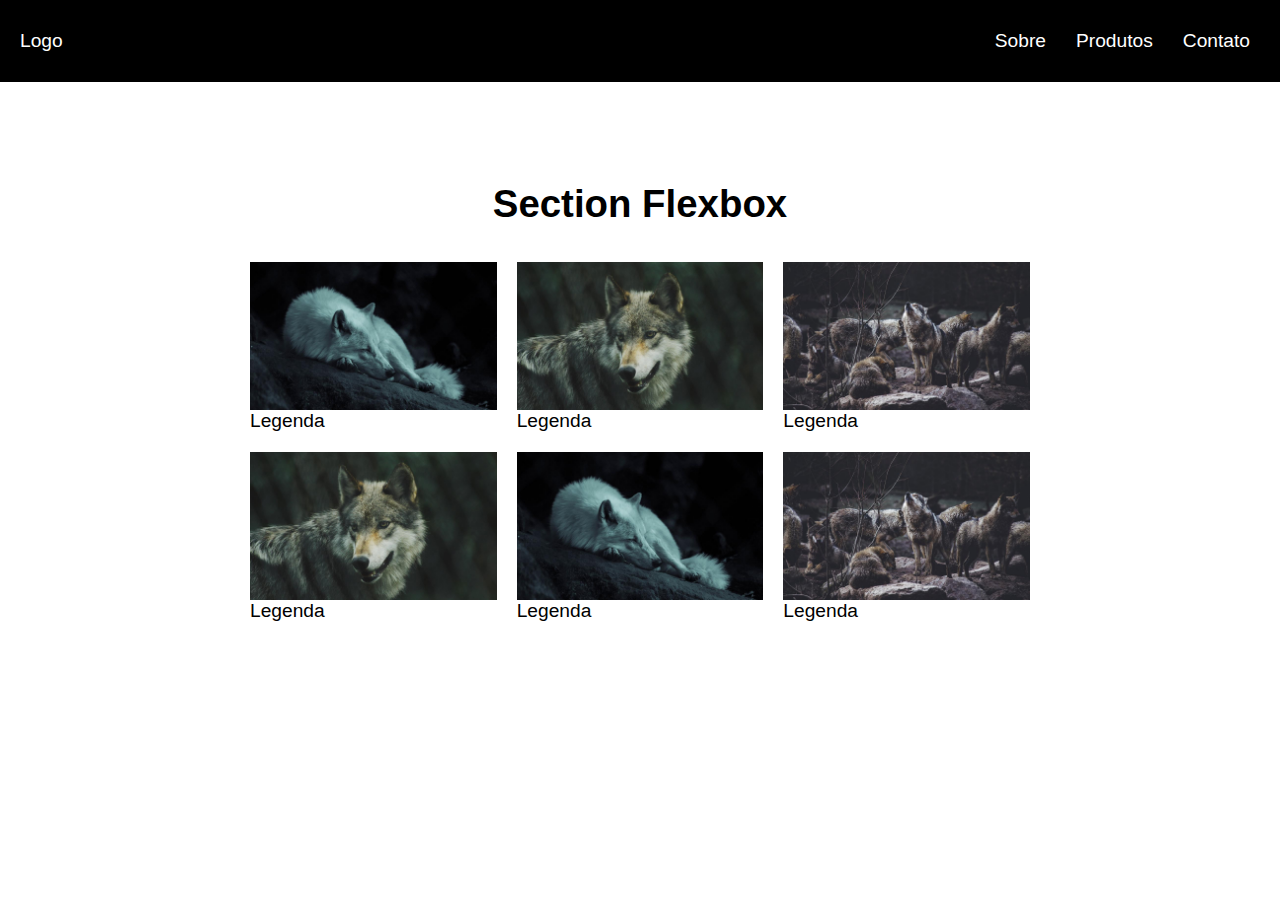
<file: index.html>
<!DOCTYPE html>
<html lang="pr-br">

<head>
    <meta charset="UTF-8">
    <meta http-equiv="X-UA-Compatible" content="IE=edge">
    <meta name="viewport" content="width=device-width, initial-scale=1.0">
    <title>Layout</title>
    <link rel="stylesheet" href="/style.css">
</head>

<body>
    <header class="header">
        <a href="">Logo</a>
        <nav>
            <ul class="menu">
                <li><a href="">Sobre</a></li>
                <li><a href="">Produtos</a></li>
                <li><a href="">Contato</a></li>
            </ul>
        </nav>
    </header>

    <h1>Section Flexbox </h1>

    <section class="flex">
        <div>
            <img src="/imagens/lobo1.jpg">
            <p>Legenda</p>
        </div>
        <div>
            <img src="/imagens/lobo2.jpg">
            <p>Legenda</p>
        </div>
        <div>
            <img src="/imagens/lobo3.jpg">
            <p>Legenda</p>
        </div>
        <div>
            <img src="/imagens/lobo2.jpg">
            <p>Legenda</p>
        </div>
        <div>
            <img src="/imagens/lobo1.jpg">
            <p>Legenda</p>
        </div>
        <div>
            <img src="/imagens/lobo3.jpg">
            <p>Legenda</p>
        </div>
      
    </section>


</body>

</html>
</file>
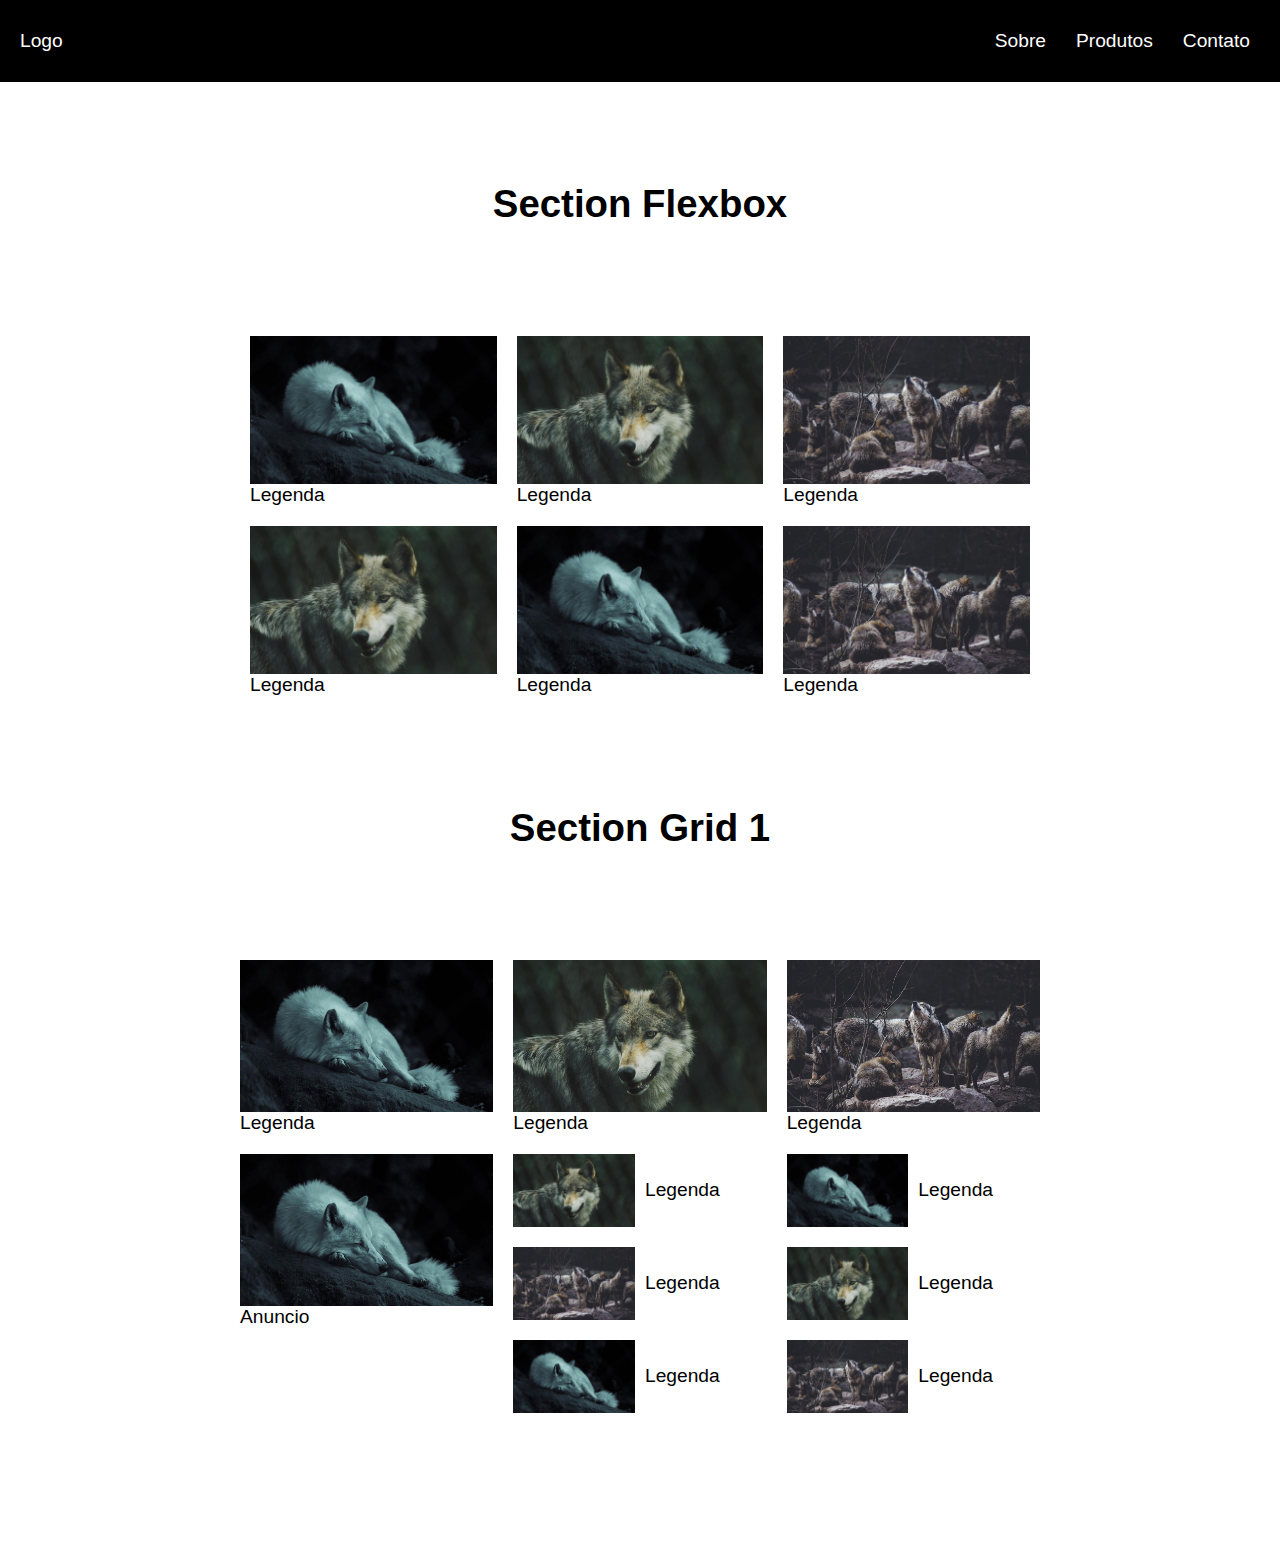
<file: grid1/index.html>
<!DOCTYPE html>
<html lang="pt-br">

<head>
    <meta charset="UTF-8">
    <meta http-equiv="X-UA-Compatible" content="IE=edge">
    <meta name="viewport" content="width=device-width, initial-scale=1.0">
    <title>Grid1</title>
    <link rel="stylesheet" href="/grid1/style.css">
</head>

<body>
   <header class="header">
      <a href="">Logo</a> 
       <nav> 
           <ul class="menu">
               <li><a href="">Sobre</a></li>
               <li><a href="">Produtos</a></li>
               <li><a href="">Contato</a></li>
           </ul>
       </nav>
   </header>

        <h1>Section Flexbox</h1>

        <section class="flex">
            <div>
                <img src="/grid1/images/lobo1.jpg" alt="">Legenda
            </div>
            <div>
                <img src="/grid1/images/lobo2.jpg" alt="">Legenda
            </div>
            <div>
                <img src="/grid1/images/lobo3.jpg" alt="">Legenda
            </div>
            <div>
                <img src="/grid1/images/lobo2.jpg" alt="">Legenda
            </div>

            <div>
                <img src="/grid1/images/lobo1.jpg" alt="">Legenda
            </div>
            <div>
                <img src="/grid1/images/lobo3.jpg" alt="">Legenda
            </div>
            

        </section>

        <h1>Section Grid 1</h1>
        <section class="grid1">
            <div>
                <img src="/grid1/images/lobo1.jpg" alt="">Legenda
            </div>
            <div>
                <img src="/grid1/images/lobo2.jpg" alt="">Legenda
            </div>
            <div>
                <img src="/grid1/images/lobo3.jpg" alt="">Legenda
            </div>
            <div>
                <img src="/grid1/images/lobo2.jpg" alt="">Legenda
            </div>

            <div>
                <img src="/grid1/images/lobo1.jpg" alt="">Legenda
            </div>
            <div>
                <img src="/grid1/images/lobo3.jpg" alt="">Legenda
            </div>
            <div>
                <img src="/grid1/images/lobo2.jpg" alt="">Legenda
            </div>

            <div>
                <img src="/grid1/images/lobo1.jpg" alt="">Legenda
            </div>
            <div>
                <img src="/grid1/images/lobo3.jpg" alt="">Legenda
            </div>
            <div class="anuncio">
                <img src="/grid1/images/lobo1.jpg" alt="">Anuncio
            </div>
            

        </section>
</body>

</html>
</file>
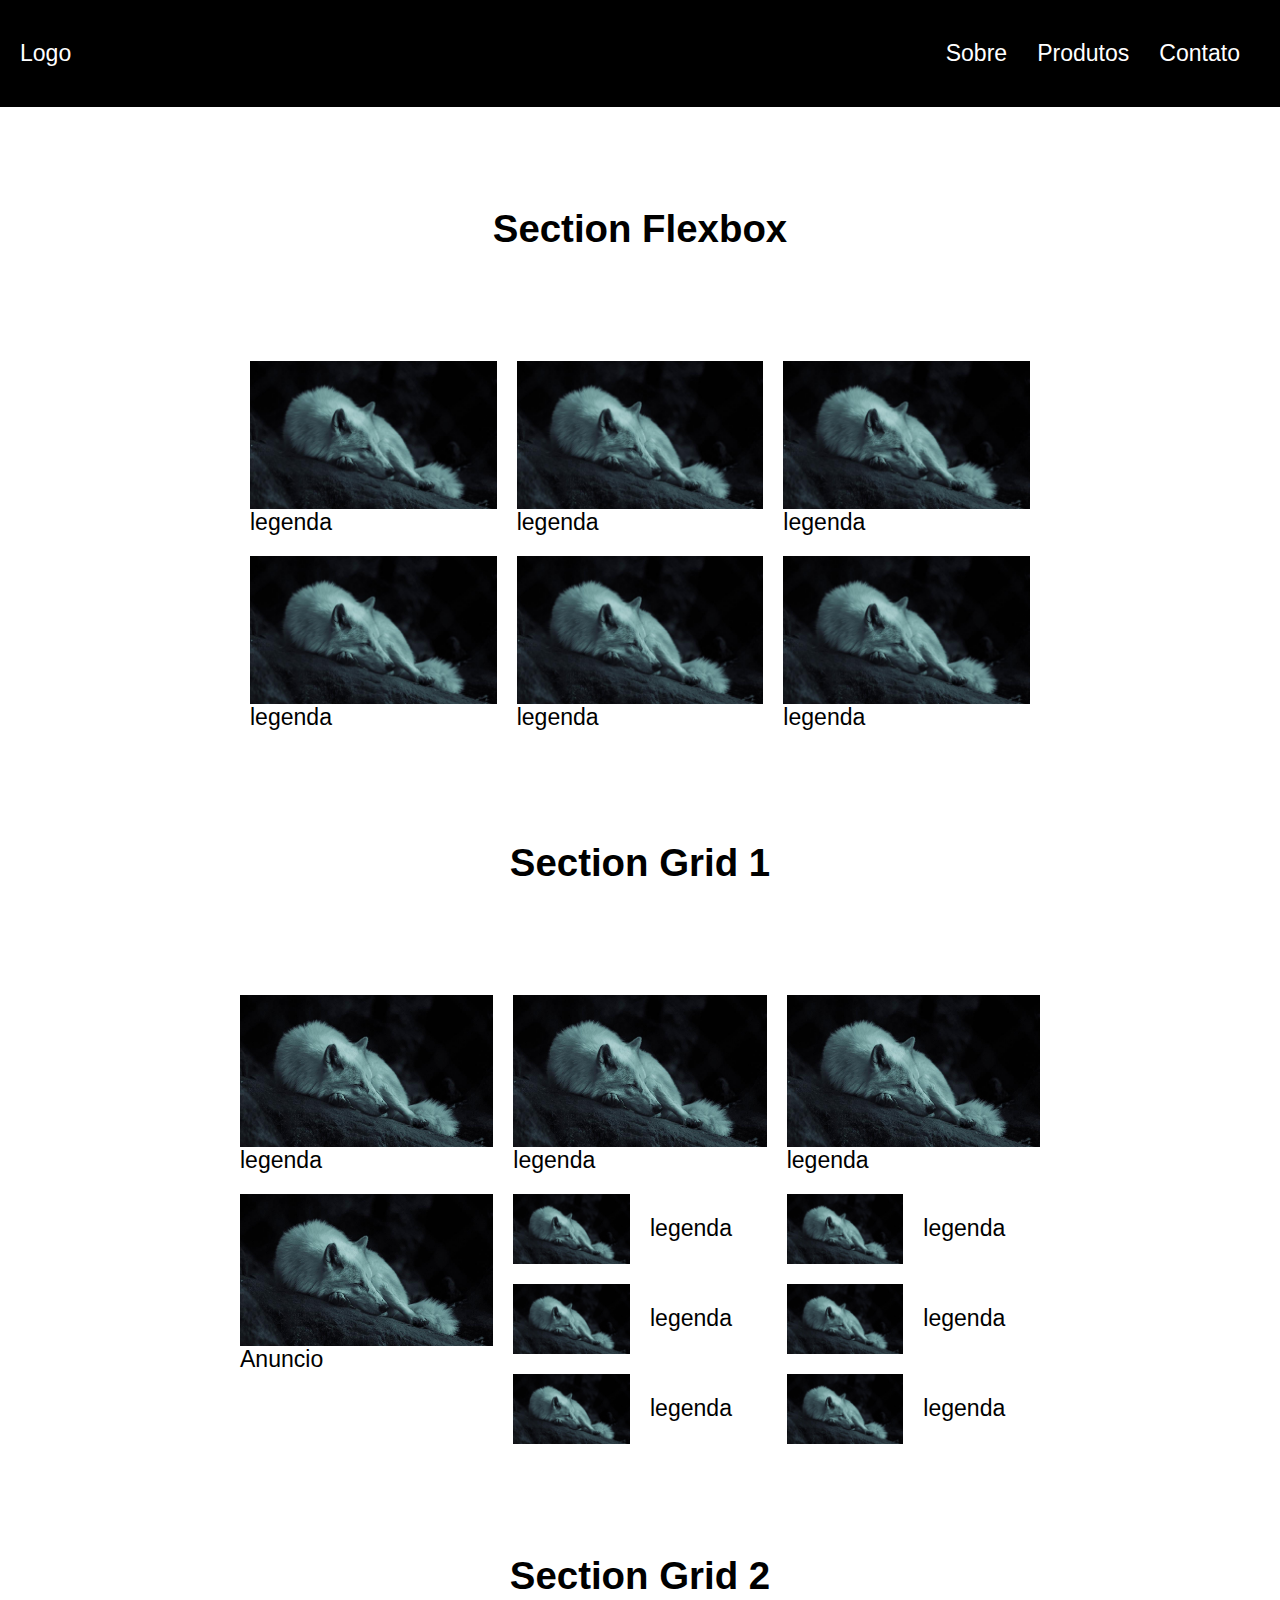
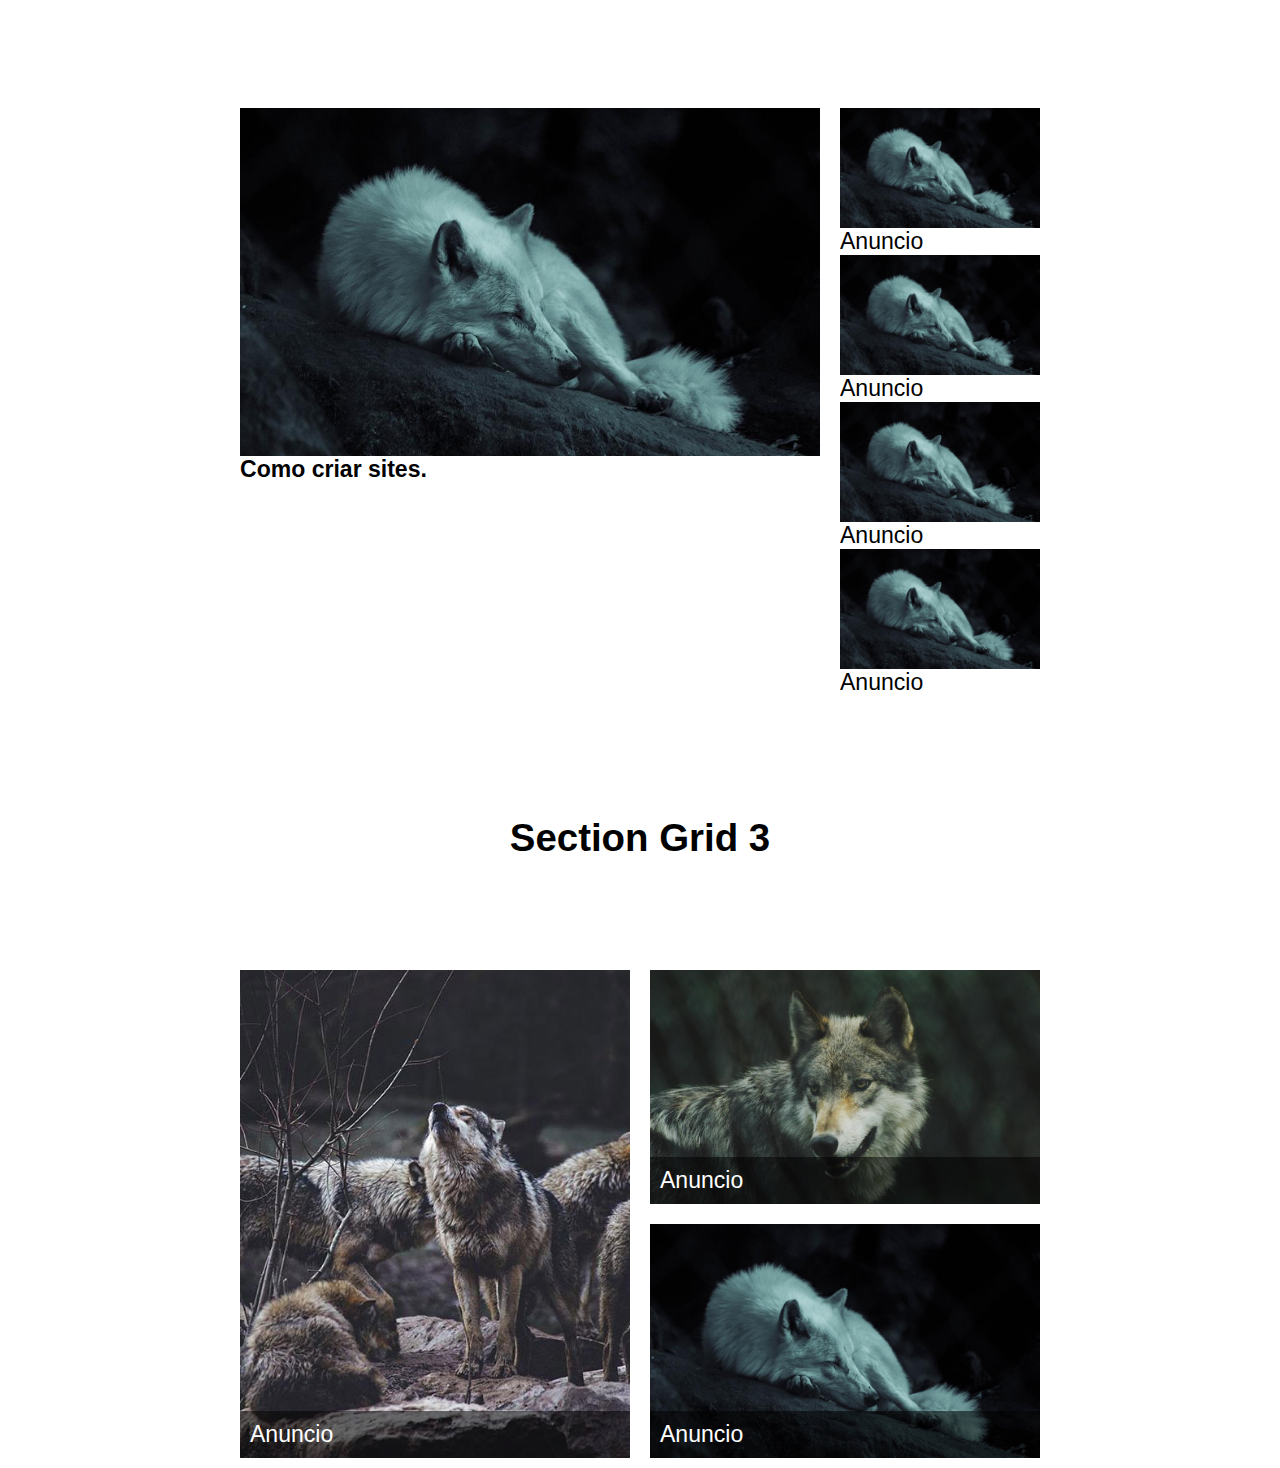
<file: grid2/index.html>
<!DOCTYPE html>
<html lang="pt-br">

<head>
    <meta charset="UTF-8">
    <meta http-equiv="X-UA-Compatible" content="IE=edge">
    <meta name="viewport" content="width=device-width, initial-scale=1.0">
    <title>Grid2</title>
    <link rel="stylesheet" href="/grid2/style.css">
</head>

<body>
    <header class="header">
        <a href="">Logo</a>
        <nav>
            <ul class="menu">
                <li><a href="">Sobre</a></li>
                <li><a href="">Produtos</a></li>
                <li><a href="">Contato</a></li>
            </ul>
        </nav>
    </header>

    <h1>Section Flexbox</h1>
    <section class="flex">
        <div>
            <img src="/grid2/img/lobo1.jpg" alt="">legenda
        </div>

        <div>
            <img src="/grid2/img/lobo1.jpg" alt="">legenda
        </div>

        <div>
            <img src="/grid2/img/lobo1.jpg" alt="">legenda
        </div>

        <div>
            <img src="/grid2/img/lobo1.jpg" alt="">legenda
        </div>

        <div>
            <img src="/grid2/img/lobo1.jpg" alt="">legenda
        </div>

        <div>
            <img src="/grid2/img/lobo1.jpg" alt="">legenda
        </div>
    </section>


    <h1>Section Grid 1</h1>
    <section class="grid1">
        <div>
            <img src="/grid2/img/lobo1.jpg" alt="">legenda
        </div>

        <div>
            <img src="/grid2/img/lobo1.jpg" alt="">legenda
        </div>

        <div>
            <img src="/grid2/img/lobo1.jpg" alt="">legenda
        </div>

        <div>
            <img src="/grid2/img/lobo1.jpg" alt="">legenda
        </div>

        <div>
            <img src="/grid2/img/lobo1.jpg" alt="">legenda
        </div>

        <div>
            <img src="/grid2/img/lobo1.jpg" alt="">legenda
        </div>
        <div>
            <img src="/grid2/img/lobo1.jpg" alt="">legenda
        </div>

        <div>
            <img src="/grid2/img/lobo1.jpg" alt="">legenda
        </div>

        <div>
            <img src="/grid2/img/lobo1.jpg" alt="">legenda
        </div>
        <div class="anuncio">
            <img src="/grid2/img/lobo1.jpg" alt="">Anuncio
        </div>
    </section>
    <h1>Section Grid 2</h1>

    <section class="grid2">
        <div class="video">
            <img src="/grid2/img/lobo1.jpg" alt="">
            <h2> Como criar sites.</h2>
        </div>

        <div class="sidebar">
                <div>
                    <img src="/grid2/img/lobo1.jpg" alt="">
                    <p> Anuncio</p>
               </div>


                <div>
                    <img src="/grid2/img/lobo1.jpg" alt="">
                    <p> Anuncio</p>
                </div>
                <div>
                    <img src="/grid2/img/lobo1.jpg" alt="">
                    <p> Anuncio</p>
                </div>
                <div>
                    <img src="/grid2/img/lobo1.jpg" alt="">
                    <p> Anuncio</p>
                </div>
        </div>
    </section>
    <h1>Section Grid 3</h1>

    <section class="grid3">
        <div class="grid3-item">
            <img src="/grid2/img/lobo4.jpg" alt="">
            <p> Anuncio</p>
        </div>
        <div class="grid3-item">
            <img src="/grid2/img/lobo2.jpg" alt="">
            <p> Anuncio</p>
        </div>
        <div class="grid3-item">
            <img src="/grid2/img/lobo1.jpg" alt="">
            <p> Anuncio</p>
        </div>

        
    </section>







</body>

</html>
</file>
<file: style.css>
body, ul, li, p{
    margin: 0;
    padding: 0;
    list-style: none;
    font-size: 1.2rem;
    font-family: Arial, Helvetica, sans-serif;

}
a{
    text-decoration: none;
    color: white;
}
h1{
    text-align: center;
    margin-top: 100px;
}
img{
    max-width: 100%;
    display: block;
}
.header{
    display: flex;
    justify-content: space-between;
    padding: 20px;
    align-items: center;
    flex-wrap: wrap;
    background-color: black;
}

.menu{
    display: flex;

}
.menu li{
     margin-left: 10px;
}
.menu li a{
    display: inline-block;
    padding: 10px;
}

/*css-flexbox*/

.flex{
    display: flex;
    flex-wrap: wrap;
    max-width: 800px;
    margin: 0 auto;
}
.flex > div{
    flex: 1 1 200px;
    margin:10px ;
    
}
</file>
<file: grid1/style.css>
*{
    margin: 0;
    padding: 0;
    list-style: none;
    font-family: Arial, Helvetica, sans-serif;
}
body{
    font-size: 1.2rem;
    margin-bottom: 100px;
}
a{
    text-decoration: none;
    color: white;
}
h1{
    text-align: center;
    padding: 100px;
   
}
img{
    width: 100%;
    display: block;
}
.header{
    display: flex;
    justify-content: space-between;
    align-items: center;
    padding: 20px;
    background-color: black;
    flex-wrap: wrap;
}
.menu{
    display: flex;
    
}
.menu li{
    margin-left: 10px;
    
}
.menu li a{
    display: inline-block;
    padding: 10px;
}
.flex{
    display: flex;
    flex-wrap: wrap;
    max-width: 800px;
    margin: 0 auto;
}
.flex > div{
    flex: 1 1 200px;
    padding: 10px;
}
/*CCS GRID1*/

.grid1{
    display: grid;
    grid-template-columns: 1fr 1fr 1fr ;
    max-width: 800px;
    padding: 10px;
    margin: 0 auto;
    grid-gap: 20px;
}
.grid1 > div:nth-child(n + 4){
    display: grid;
    grid-template-columns: 1fr 1fr;
    grid-gap: 10px;
    align-items: center;
}
.grid1 > div.anuncio{
    grid-column: 1;
    grid-row: 2 /6; 
    display: block;
}
@media (max-width:600px){
    .grid1{
        grid-template-columns: 1fr 1fr ;
    }
    .grid1 > div:nth-child(n + 4){
        display: block;
    }
    .grid1 > div.anuncio{
        grid-column: auto;
        grid-row: auto ;
        order: -1;
    }
}
</file>
<file: grid2/style.css>
*{
    margin: 0;
    padding: 0;
    font-family: Arial, Helvetica, sans-serif;
    font-size: 1.2rem;
    list-style: none;
}
a{
    text-decoration: none;
    color: white;
}
h1{
    text-align: center;
    padding: 100px;
    font-size: 2rem;
}
img{
    width: 100%;
    display: block;
}
.header{
    display: flex;
    justify-content: space-between;
    align-items: center;
    padding: 20px;
    background: black;

}
.menu{
    display: flex;
    padding: 10px;
}
.menu li{
    margin-left: 10px;

}
.menu li a{
    display: block;
    padding: 10px;
}
/*Section Flexbox*/

.flex{
    display: flex;
    max-width: 800px ;
    margin: 0 auto;
    flex-wrap: wrap;
}
.flex > div{
    flex:1 1 200px;
    padding: 10px;

}
/*Section  Grid1*/
.grid1{
    display: grid;
    grid-template-columns: 1fr 1fr 1fr;
    max-width: 800px;
    margin: 0 auto;
    grid-gap: 20px;
    padding: 10px;
}
.grid1 > div:nth-child(n + 4){
    display: grid;
    grid-template-columns: 1fr 1fr;
    grid-gap: 20px;
    align-items: center;

}
.grid1 > div.anuncio{
    grid-column: 1;
    grid-row: 2 / 5;
    display: block;
}
@media(max-width:600px){
    .grid1{
        grid-template-columns: 1fr 1fr;

    }
    .grid1 > div:nth-child(n + 4){
        display: block;
     
    }
    .grid1 > div.anuncio{
         grid-column: auto;
         grid-row: auto;
    }

}

/* section grid2*/
.grid2{
    display: grid;
    grid-template-columns: 1fr 200px;
    max-width: 800px;
    margin: 0 auto;
    grid-gap: 20px;
    padding: 10px;

}
.sidebar{
    margin-bottom: 10px ;
}
@media(max-width: 600px){
    .grid2{
        grid-template-columns: 1fr;
       
    }
    .sidebar{
        display: flex;
        overflow: scroll;
        
    }
    .sidebar > div{
        flex: 1 0 200px;    
        margin: 0 10px;    
    }

}
.grid3{
    display: grid;
    grid-template-columns: 1fr 1fr;
    max-width: 800px;
    margin: 0 auto;
    grid-gap: 20px;
    padding: 10px;
    
}
.grid3-item:nth-child(1){
    grid-row: 1/3;
}
.grid3-item{
    display: grid;
}
.grid3-item img{
    grid-column: 1;
    grid-row: 1/3;
    align-self: flex-end;
}
.grid3-item p {
    background-color: rgba(0, 0, 0, 0.52);
    color: white;
    grid-column: 1 ;
    padding: 10px;
    grid-row: 2 ;
    align-self: flex-end;
}
</file>
